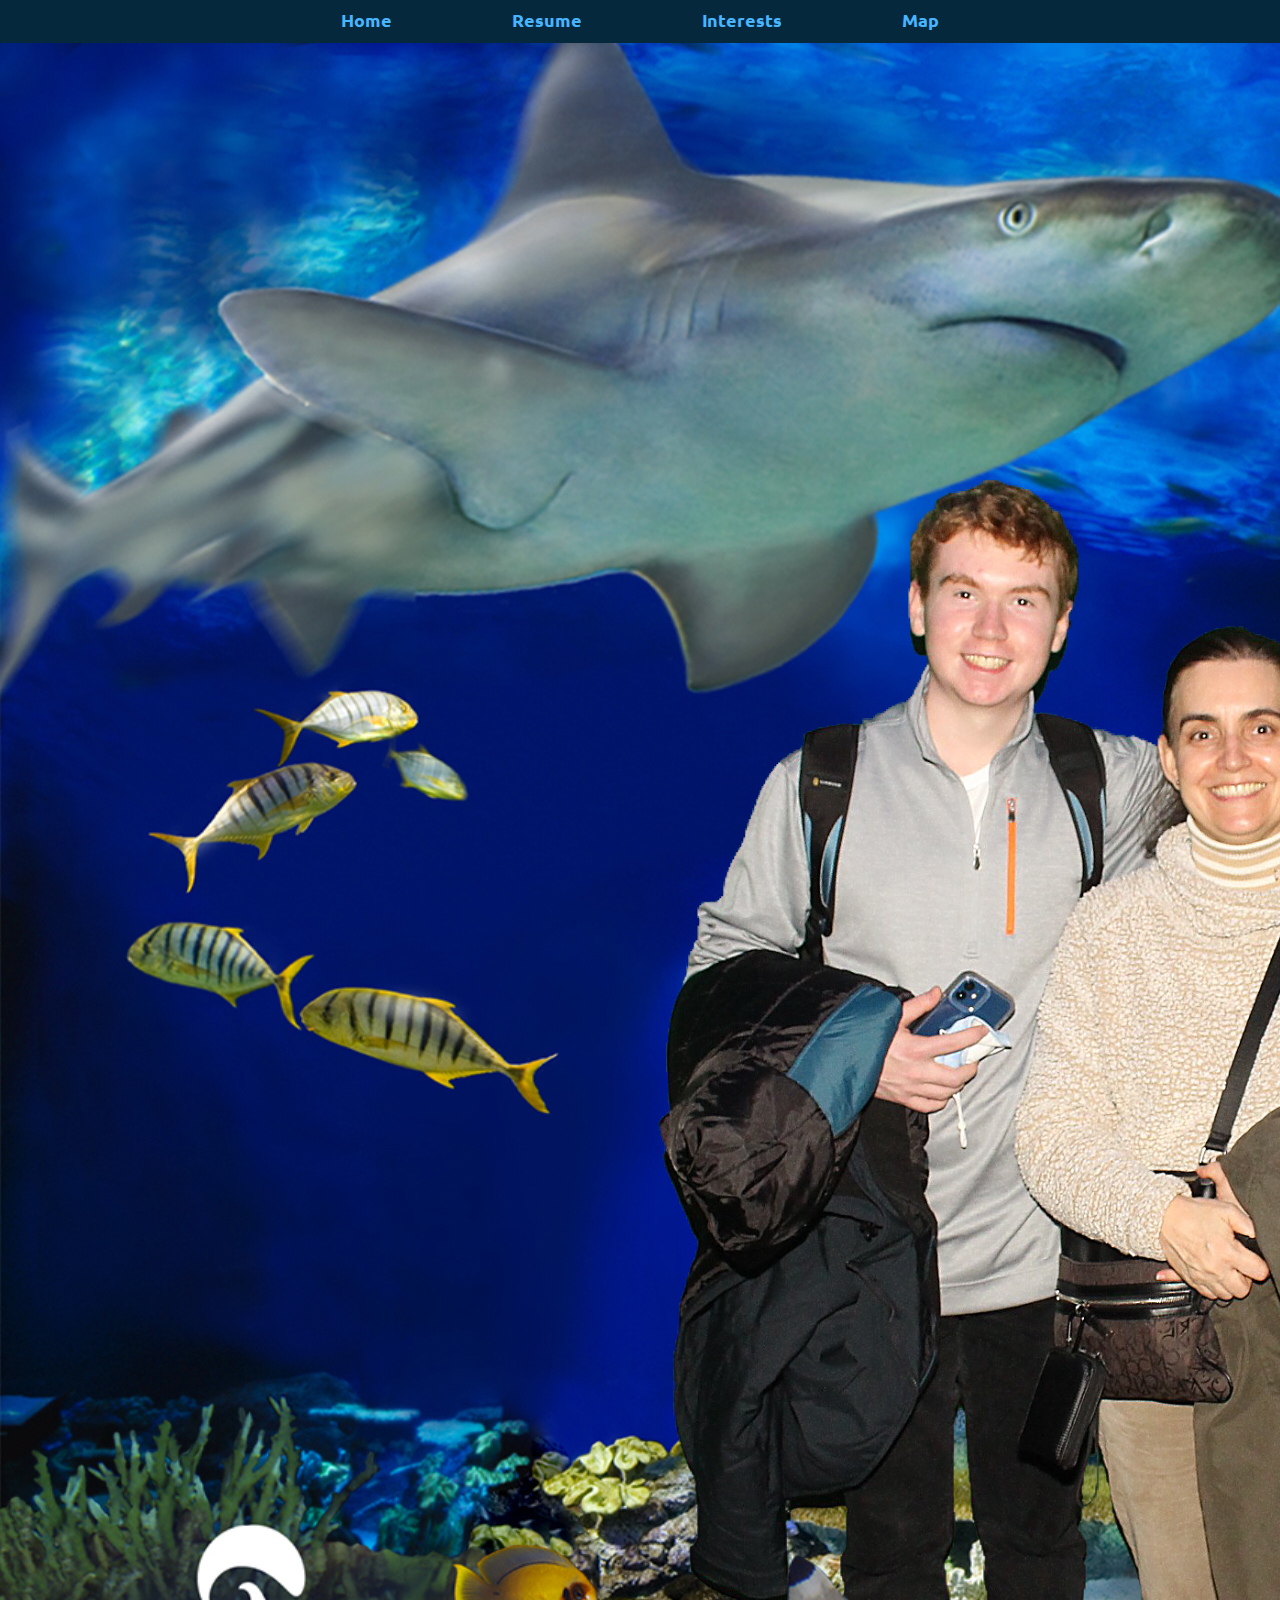
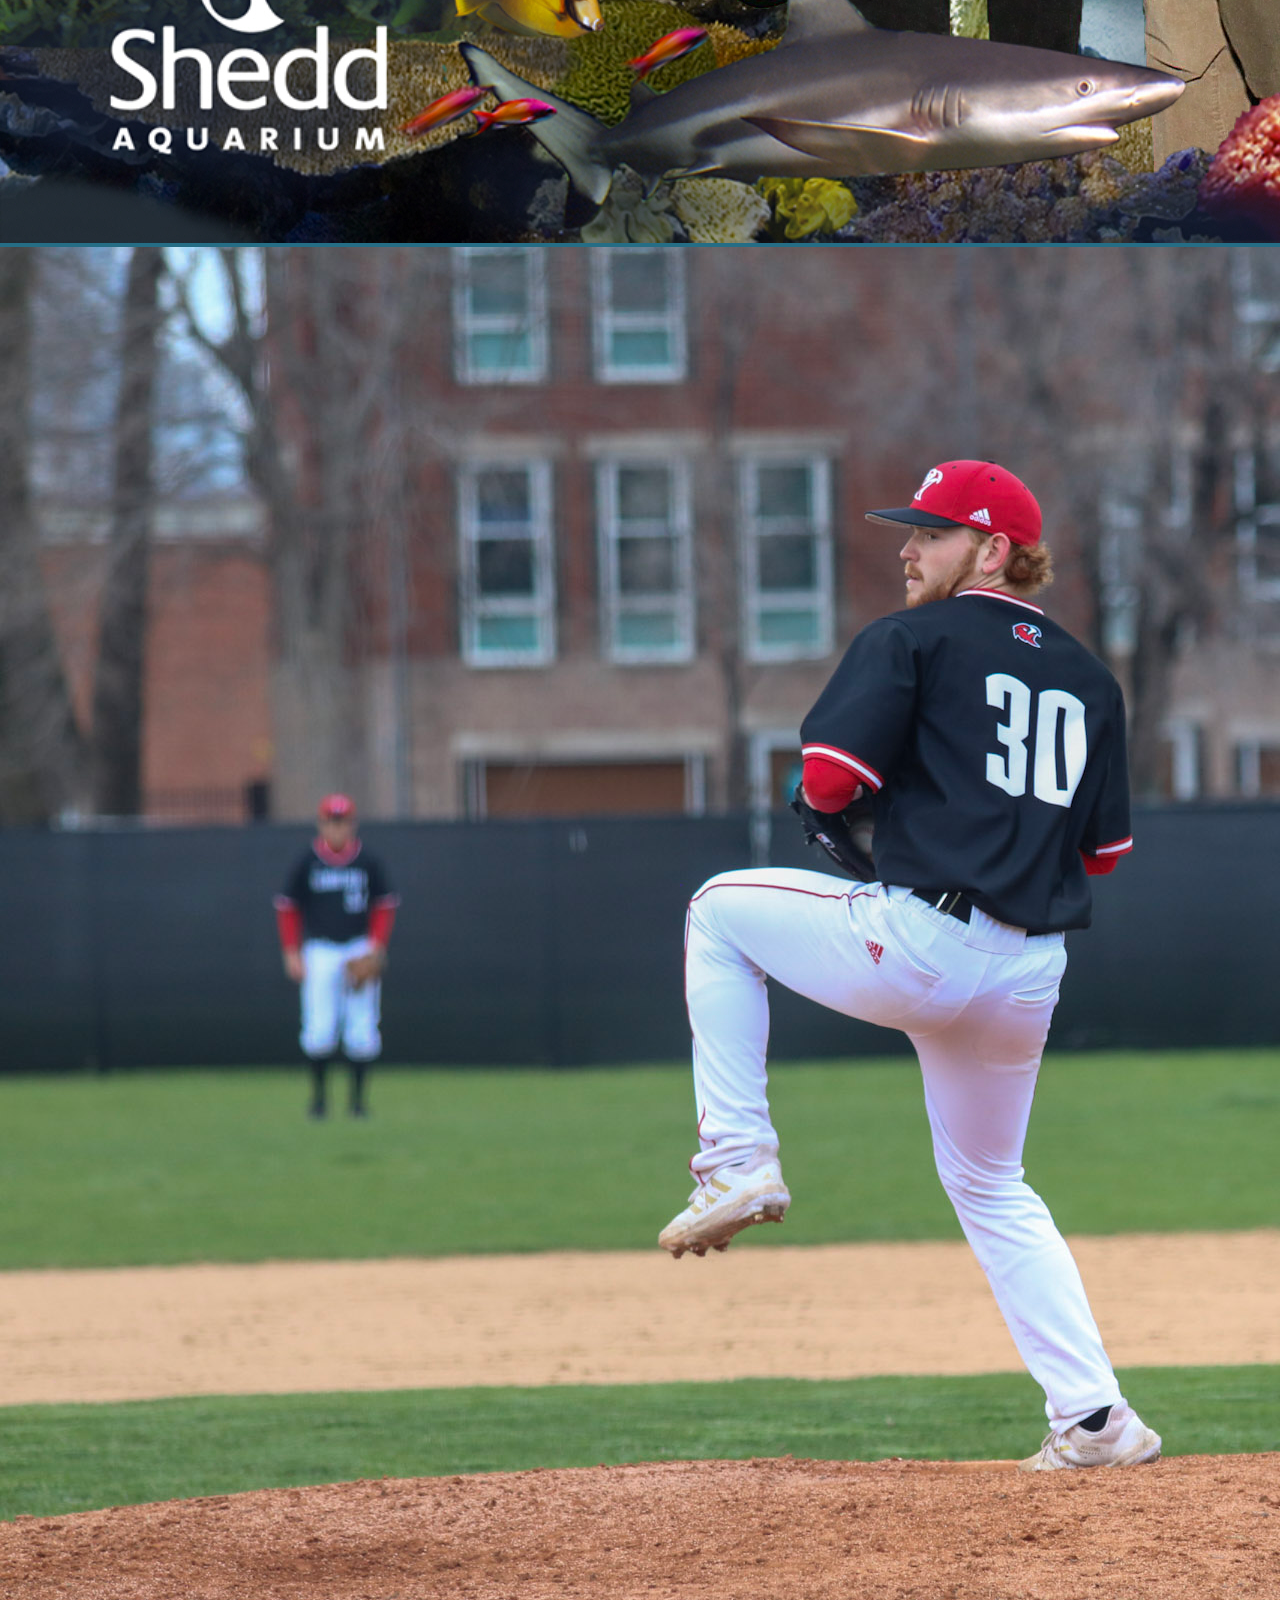
<file: index.html>
<!DOCTYPE html>
<html lang="en">
<head>
  <meta charset="UTF-8">
  <title>3 Pager</title>
  <link rel="preconnect" href="https://fonts.googleapis.com">
  <link rel="preconnect" href="https://fonts.gstatic.com" crossorigin>
  <link href="https://fonts.googleapis.com/css2?family=Ubuntu:wght@300&display=swap" rel="stylesheet">
  <link rel="stylesheet" href="css/style.css">
  <link rel="stylesheet" href="css/normalize.css">
  
</head>
<body>
  <header>
    <nav>
      <div id="main-navbar">
      <div id="navbar-container">
        <ul class="header-class">
          <li class="header-li"> <a class="header-a" href="index.html">Home</a></li>
          <li class="header-li"> <a class="header-a" href="resume.html">Resume</a></li>
          <li class="header-li"> <a class="header-a" href="interests.html">Interests</a></li>
		  <li class="header-li"> <a class="header-a" href="map.html">Map</a></li>
        </ul>
	  </div>
	  </div>
    </nav>
  </header>
  <main>
    <img src="images/family.JPG" alt="Family">
    <img src="images/baseball.JPG" alt="Baseball">
  </main>
</body>
</html>
</file>
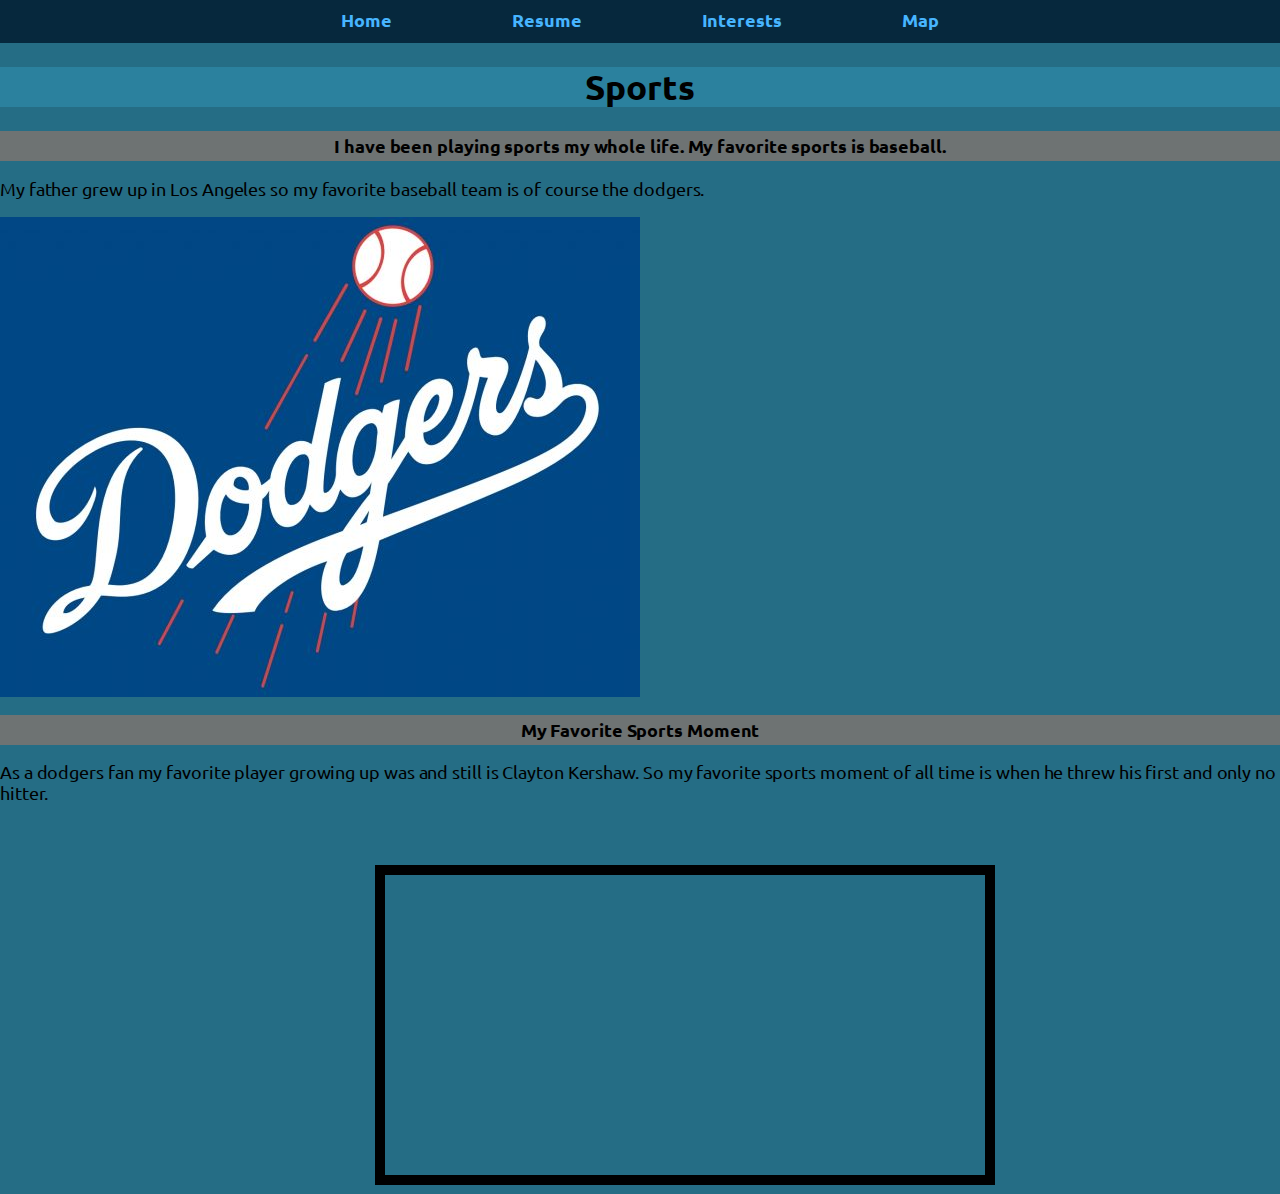
<file: interests.html>
<!DOCTYPE html>
<html lang="en">
<head>
  <meta charset="UTF-8">
  <title>3 Pager</title>
  <link rel="preconnect" href="https://fonts.googleapis.com">
  <link rel="preconnect" href="https://fonts.gstatic.com" crossorigin>
  <link href="https://fonts.googleapis.com/css2?family=Ubuntu:wght@300&display=swap" rel="stylesheet">
  <link rel="stylesheet" href="css/normalize.css">
  <link rel="stylesheet" href="css/style.css"> 
</head>
<body>
  <header>
    <nav>
      <div id="main-navbar">
      <div id="navbar-container">
        <ul class="header-class">
          <li class="header-li"> <a class="header-a" href="index.html">Home</a></li>
          <li class="header-li"> <a class="header-a" href="resume.html">Resume</a></li>
          <li class="header-li"> <a class="header-a" href="interests.html">Interests</a></li>
		  <li class="header-li"> <a class="header-a" href="map.html">Map</a></li>
        </ul>
	  </div>
	  </div>
    </nav>
  </header>
  <main>
    <h1>Sports</h1>
	<h2>I have been playing sports my whole life. My favorite sports is baseball.</h2>
	<p>My father grew up in Los Angeles so my favorite baseball team is of course the dodgers.</p>
	<img src="images/dodgers.JPG" alt="Dodgers">
	<h2>My Favorite Sports Moment</h2>
	<p>As a dodgers fan my favorite player growing up was and still is Clayton Kershaw. So my favorite sports moment of all time is when he threw his first and only no hitter. </p>
	<iframe id="kershaw" width="560" height="315" src="https://www.youtube.com/embed/xxspKrnpMFE" title="YouTube video player" frameborder="0" allow="accelerometer; autoplay; clipboard-write; encrypted-media; gyroscope; picture-in-picture" allowfullscreen></iframe>
  </main>
</body>
</html>
</file>
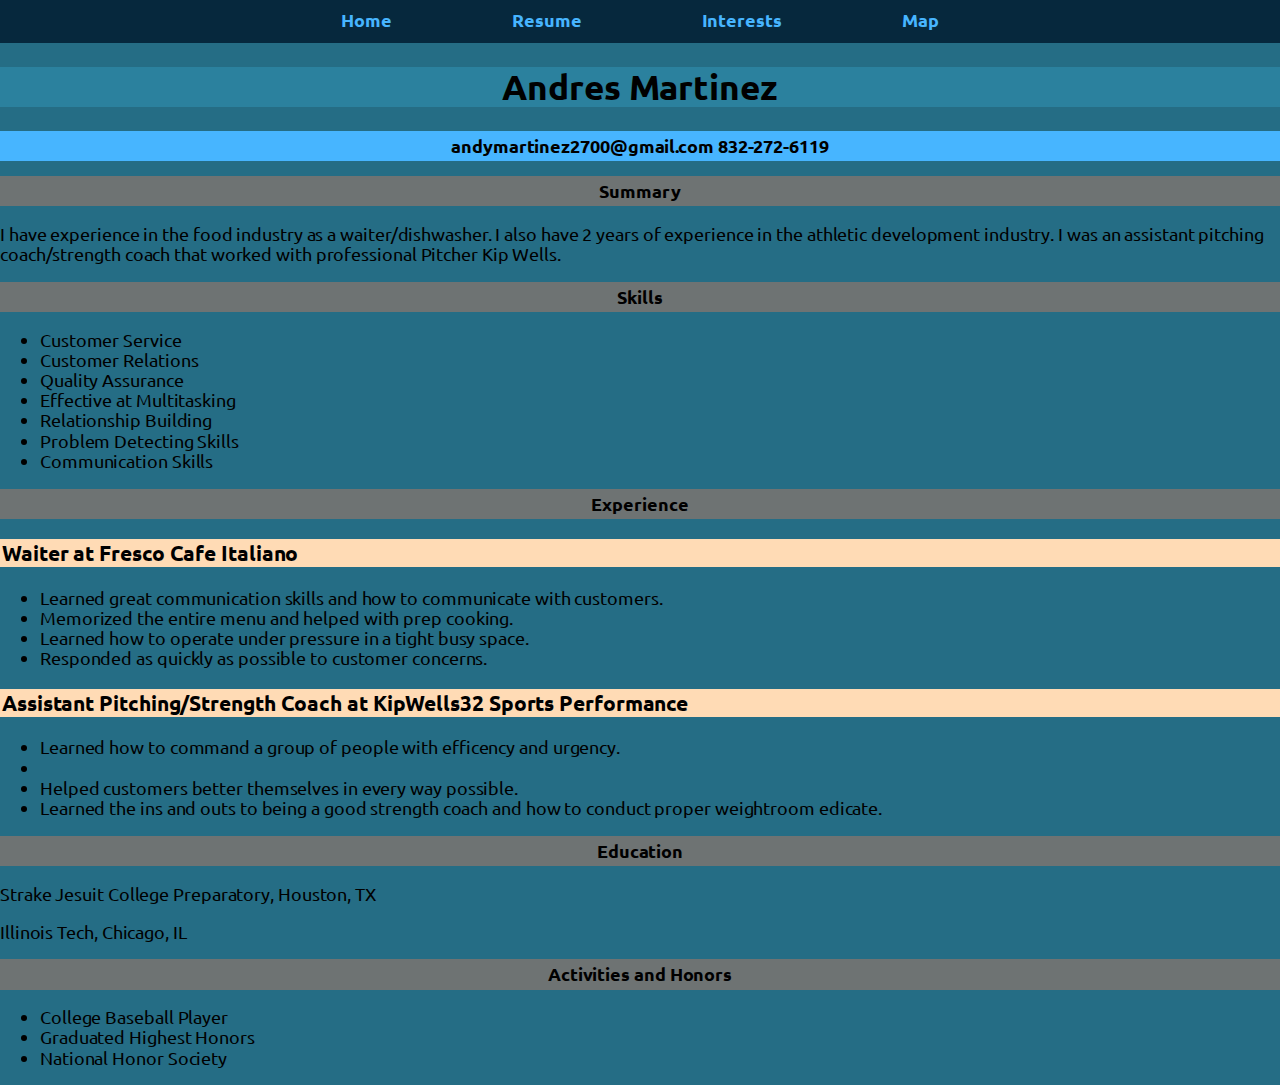
<file: resume.html>
<!DOCTYPE html>
<html lang="en">
<head>
  <meta charset="UTF-8">
  <title>3 Pager</title>
  <link rel="preconnect" href="https://fonts.googleapis.com">
  <link rel="preconnect" href="https://fonts.gstatic.com" crossorigin>
  <link href="https://fonts.googleapis.com/css2?family=Ubuntu:wght@300&display=swap" rel="stylesheet">
  <link rel="stylesheet" href="css/normalize.css">
  <link rel="stylesheet" href="css/style.css"> 
</head>
<body>
  <header>
    <nav>
      <div id="main-navbar">
      <div id="navbar-container">
        <ul class="header-class">
          <li class="header-li"> <a class="header-a" href="index.html">Home</a></li>
          <li class="header-li"> <a class="header-a" href="resume.html">Resume</a></li>
          <li class="header-li"> <a class="header-a" href="interests.html">Interests</a></li>
		  <li class="header-li"> <a class="header-a" href="map.html">Map</a></li>
        </ul>
	  </div>
	  </div>
    </nav>
  </header>
</body>
  <h1>Andres Martinez</h1> 
  <h4>
    <strong>andymartinez2700@gmail.com</strong>
    <strong>832-272-6119</strong>
  </h4>
  <main>
	<body>
		<section>
			<h2>Summary</h2>
			<p>I have experience in the food industry as a waiter/dishwasher. I also have 2 years of experience in the athletic development industry. I was an assistant pitching coach/strength coach that worked with professional Pitcher Kip Wells.</p>  
			<h2>Skills</h2>
			<ul>
				<li>Customer Service</li>
				<li>Customer Relations</li>
				<li>Quality Assurance</li>
				<li>Effective at Multitasking</li>
				<li>Relationship Building</li>
				<li>Problem Detecting Skills</li>
				<li>Communication Skills</li>
			</ul>
			<h2>Experience</h2>
			<h3>Waiter at Fresco Cafe Italiano</h3>
			<ul>
				<li>Learned great communication skills and how to communicate with customers.</li>
				<li>Memorized the entire menu and helped with prep cooking.</li>
				<li>Learned how to operate under pressure in a tight busy space.</li>
				<li>Responded as quickly as possible to customer concerns.</li>
			</ul>
			<h3>Assistant Pitching/Strength Coach at KipWells32 Sports Performance</h3>
				<ul>
				<li>Learned how to command a group of people with efficency and urgency.<li>
				<li>Helped customers better themselves in every way possible.</li>
				<li>Learned the ins and outs to being a good strength coach and how to conduct proper weightroom edicate.</li>
				</ul>
				<h2>Education</h2>
				<p>Strake Jesuit College Preparatory, Houston, TX</p>
				<p>Illinois Tech, Chicago, IL</p>
				<h2>Activities and Honors</h2>
				<ul>
					<li>College Baseball Player</li>
					<li>Graduated Highest Honors</li>
					<li>National Honor Society</li>
				</ul>
			</section>
		</body>
	</main>

</html>
</file>
<file: css/style.css>
body{
	background-color: #256D85;
	font-family: 'Ubuntu', sans-serif;
	font-size: 1.1em;
	letter-spacing: -0.005em;
	}

header {
  background-color: #06283D;
  position: relative;
}

#main-navbar ul {
  list-style-type: none;
  padding: 0px;
  margin: 0px;
  position: relative;
  display: inline-block
}

#main-navbar ul li {
  float: left;
  position: relative;
}

#main-navbar ul li a {
  display: block;
  padding: 10px 60px;
  color: #47B5FF;
  text-align: center;
  text-decoration: Highlight;
  font-weight: bold;
}

#main-navbar ul li a:hover {
  background-color: #EBB813;
}

#navbar-container {
  width: 100%;
  position: relative;
  text-align: center;
}

h1 {
	text-align: center;
	background-color: #2B819E;
}

h4 {
	text-align: center;
	background-color: #47B5FF;
	margin: auto;
	padding: 5px;
}

h2{
	background-color: #6E7373;
    font-size: 1.0em;
	text-align: center;
    border-top-left-radius: 0px;
    border-top-right-radius: 0px;
    border-bottom-right-radius: 0px;
    border-bottom-left-radius: 0px;
	padding: 5px;
}

h3 {
    background-color: #FFDBB5;
	padding: 2px;
}

	
#baseball{
	width: 30px; 
	height: 40px;   
	position: relative;
	border: 10px solid white;	
	left:10px;
	top: 20px;
	width: 30%;
	height: auto;
	margin-right: 40%;
}

#family{
	width: 50px; 
	height: 40px;  
	position: relative;
	border: 10px solid white;
	left:60px;
	top: 20px;
	width: 25%;
	height: auto;
	margin-right: 70%;
}
#dodgers{
	width: 700px; 
	height: 400px; 
	border: 10px solid white;    
	position: relative;  
	left:300px;
	top: 20px;
}

#kershaw{
	width: 600px; 
	height: 300px;
	margin: 25px;
	border: 10px solid black;  
	position: relative;  
	left:350px;
	top: 20px;
}
iframe{
	width: 680px;
	top: 380px;
	position: relative;
	left: 420px;
	top: 10px;
	border: 0px;
}

#map{
	position: absolute;
	width: 50%;
	height: 40%;
	right: 20%;
	top: 6%;
	margin-top: 10px;
	border: solid red 5px;
	border-radius: 10px;
}
@media screen and (min-width: 600px){
  #summary{
    padding: 0;
    margin-right: auto;
    margin-left: auto;
    list-style: none;
    text-align: center;
    }
}
	 
@media screen and (min-width: 600px){
  .sporting{
    padding: 0;
    margin-right: auto;
    margin-left: auto;
    list-style: none;
    text-align: center;
    }
</file>
